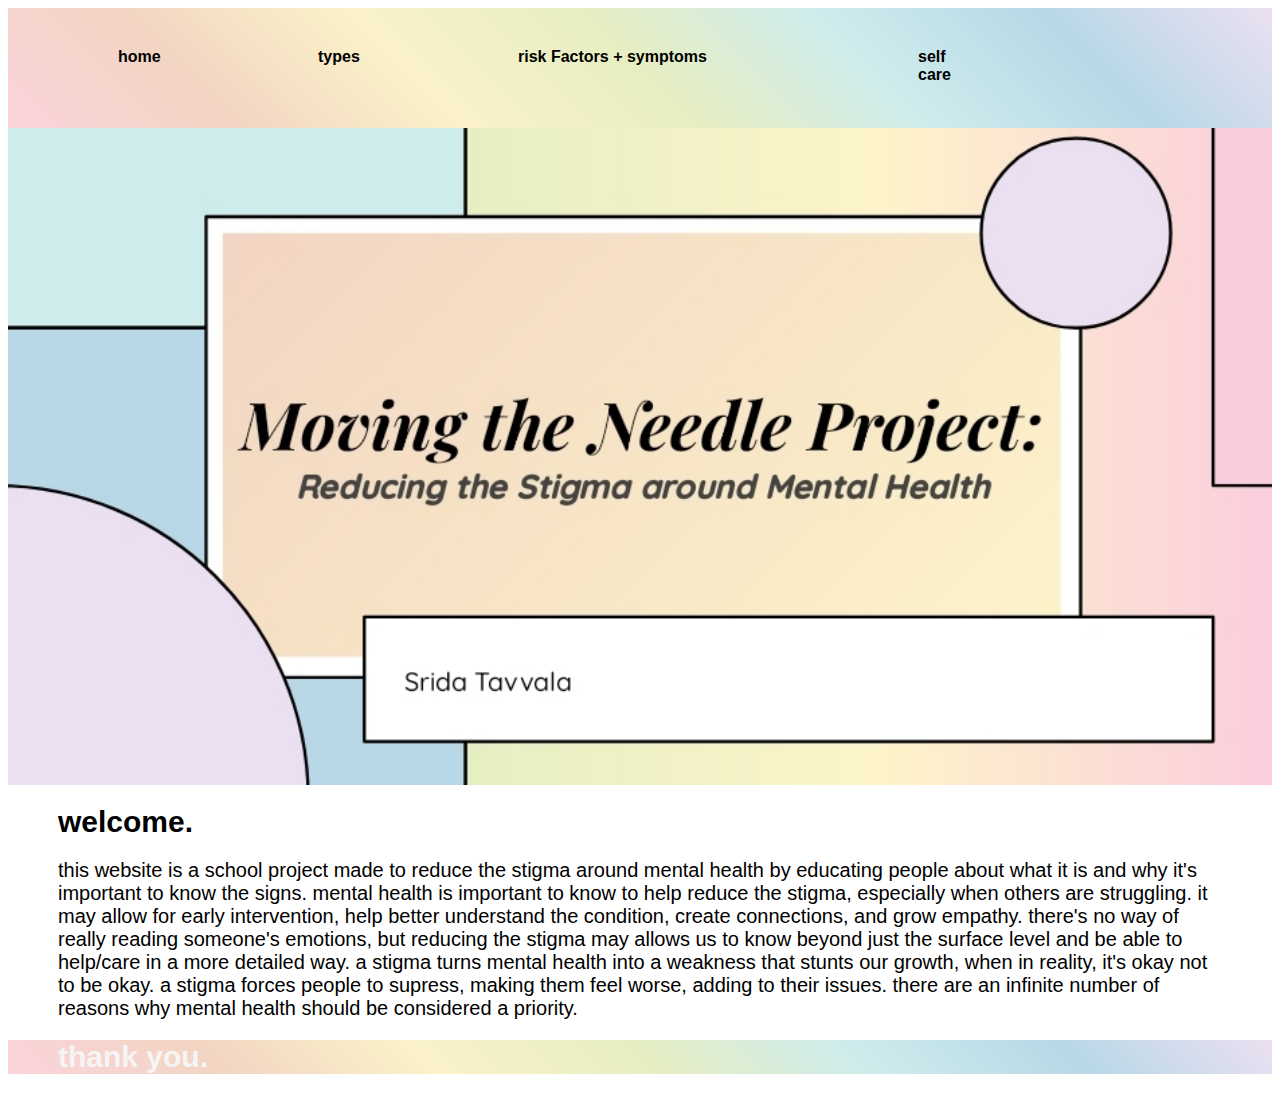
<file: index.html>
<html>

<head>
  <title> Moving the Needle </title>
  <link rel="stylesheet" href="style.css"/>
</head>

<body>
  <header>
    <div id="nav-bar"> 
      <span class="nav"><a class="nav-links" href="index.html"> home </a></span>
      <span class="nav"><a class="nav-links" href="types.html"> types </a></span>
      <span class="nav" id="rfs"><a class="nav-links" href="rfs.html"> risk Factors + symptoms </a></span>
      <span class="nav" id="rfs"><a class="nav-links"> </a></span>
      <span class="nav" id="sc"><a class="nav-links" href="sc.html"> self care </a></span
    </div>
  </header>

  <div> 
    <img src="mainimg" style = "width: 100%"> </img>

  </div>
    <h1> <b> welcome. </b></h1>
    <p> this website is a school project made to reduce the stigma around mental health by educating people about what it is and why it's important to know the signs. mental health is important to know to help reduce the stigma, especially when others are struggling. it may allow for early intervention, help better understand the condition, create connections, and grow empathy. there's no way of really reading someone's emotions, but reducing the stigma may allows us to know beyond just the surface level and be able to help/care in a more detailed way. a stigma turns mental health into a weakness that stunts our growth, when in reality, it's okay not to be okay. a stigma forces people to supress, making them feel worse, adding to their issues. there are an infinite number of reasons why mental health should be considered a priority. </p>

                      
  </div>

  <footer>
    <div id="foot"> 
      <span> <h1 class="subscribe" id="subtext"> thank you. </h1> </span>
      <div id="google_translate_element"></div>

<script type="text/javascript">
function googleTranslateElementInit() {
  new google.translate.TranslateElement({pageLanguage: 'en'}, 'google_translate_element');
}
</script>

<script type="text/javascript" src="//translate.google.com/translate_a/element.js?cb=googleTranslateElementInit"></script>
    </div>
  </footer>
</body>

</html>
</file>
<file: style.css>
body, a, p {
  font-family:'Trebuchet MS', 'San-serif', 'Franklin Gothic Medium', 'Arial Narrow', 'Arial'
}

h1 {
  font-size: 30px;
}

p {
   font-size: 20px;
}

h1, p {
  margin-left: 50px;
  margin-right: 50px;
}

#nav-bar {
  background-image: linear-gradient(45deg, #FBD3DB, #F2D5C3, #FBF2C9, #E7EEC2, #CEECEC, #B8D8E7, #EBE0F1);
  padding: 10px;
  margin: 0;
  height: 100px;
}

.nav{
  padding: 0 100px;
}

nav ul {
  display: flex;
  justify-content: space-between;
  list-style-type: none;
}

a.nav-links{
  color: black;
  margin-top: 30px;
  text-decoration: none;
  margin-right: 500px;
  position: absolute;
  font-weight: bolder;
}


footer {
  background-image: linear-gradient(45deg, #FBD3DB, #F2D5C3, #FBF2C9, #E7EEC2, #CEECEC, #B8D8E7, #EBE0F1);
  color: whitesmoke;
  text-decoration: none;
  font-weight: bolder;
}

.hometext {
  margin-left: 20px;
}

div {
  top: 300px;
}
</file>
